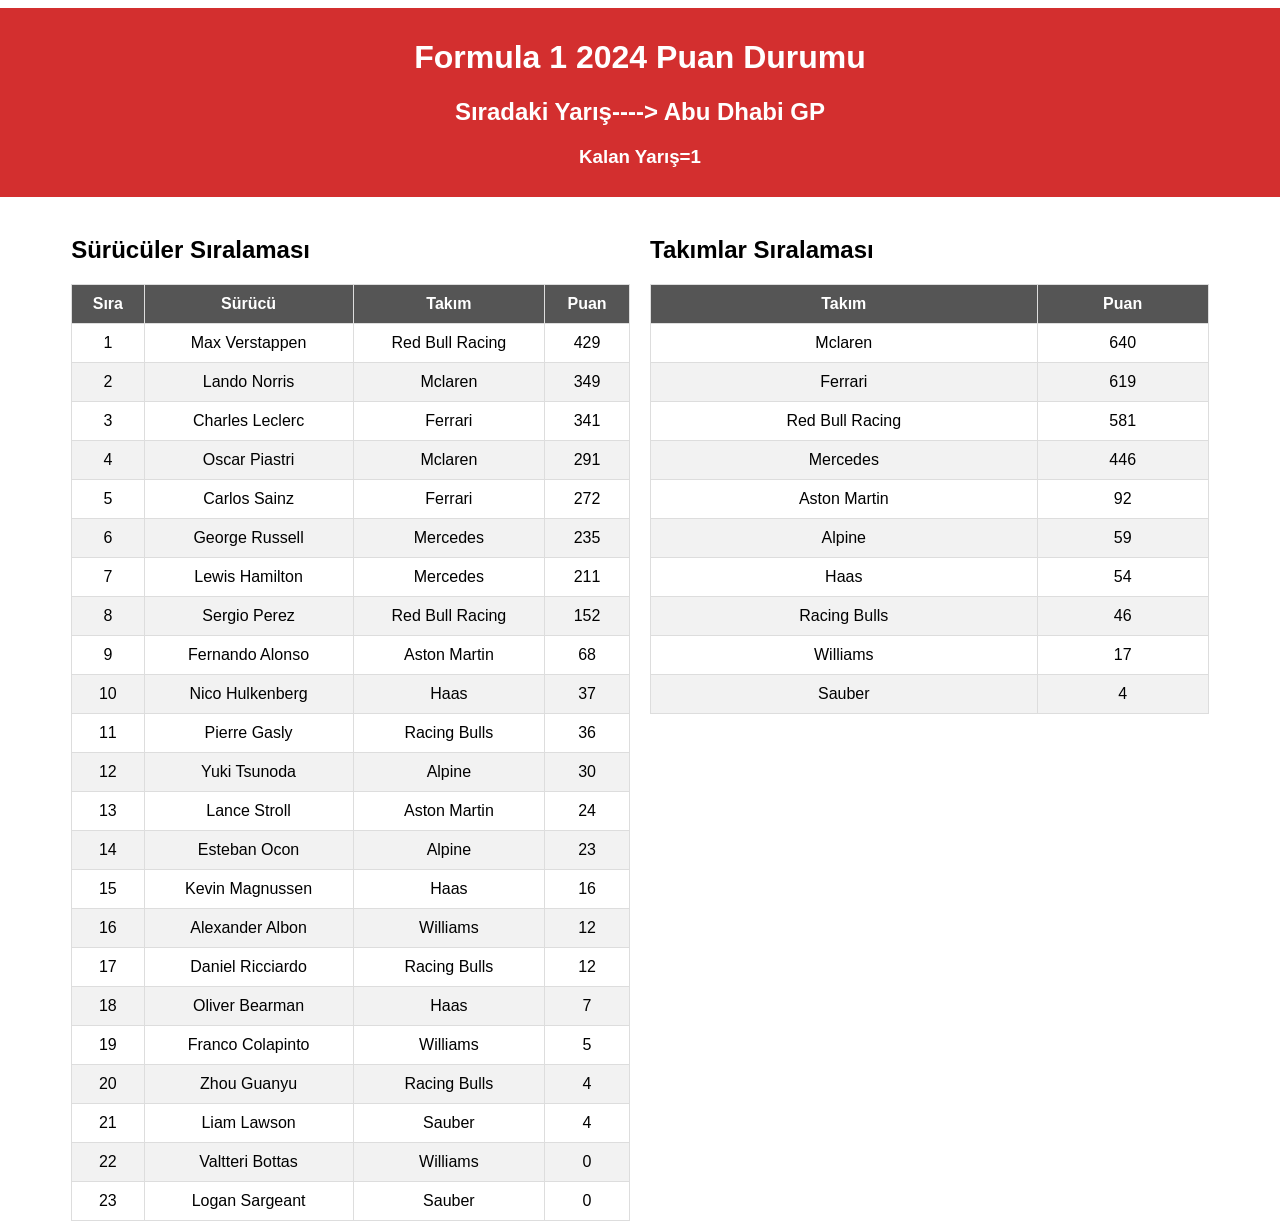
<file: index.html>
<!DOCTYPE html>
<html lang="tr">
<head>
    <meta charset="UTF-8">
    <meta name="viewport" content="width=device-width, initial-scale=1.0">
    <title>Formula 1 Yarış Sonuçları</title>
    <link rel="stylesheet" href="styles.css">
</head>
<body>
    <header>
        <h1>Formula 1 2024 Puan Durumu</h1>
        <h2>Sıradaki Yarış----> Abu Dhabi GP </h2>
        <h3>Kalan Yarış=1 </h3>
    </header>
    
    <section id="tabloContainer">
        <!-- İlk Tablo -->
        <div class="tablo">
            <h2>Sürücüler Sıralaması</h2>
            <table>
                <thead>
                    <tr>
                        <th>Sıra</th>
                        <th>Sürücü</th>
                        <th>Takım</th>
                        <th>Puan</th>
                    </tr>
                </thead>
                <tbody id="puanListesi">
                    <!-- JavaScript ile eklenecek -->
                </tbody>
            </table>
        </div>

        <!-- İkinci Tablo -->
        <div class="tablo">
            <h2>Takımlar Sıralaması</h2>
            <table>
                <thead>
                    <tr>
                        <th>Takım</th>
                        <th>Puan</th>
                    </tr>
                </thead>
                <tbody id="takimPuanlari">
                    <!-- JavaScript ile eklenecek -->
                </tbody>
            </table>
        </div>
    </section>

    <script src="script.js"></script>
</body>
</html>
</file>
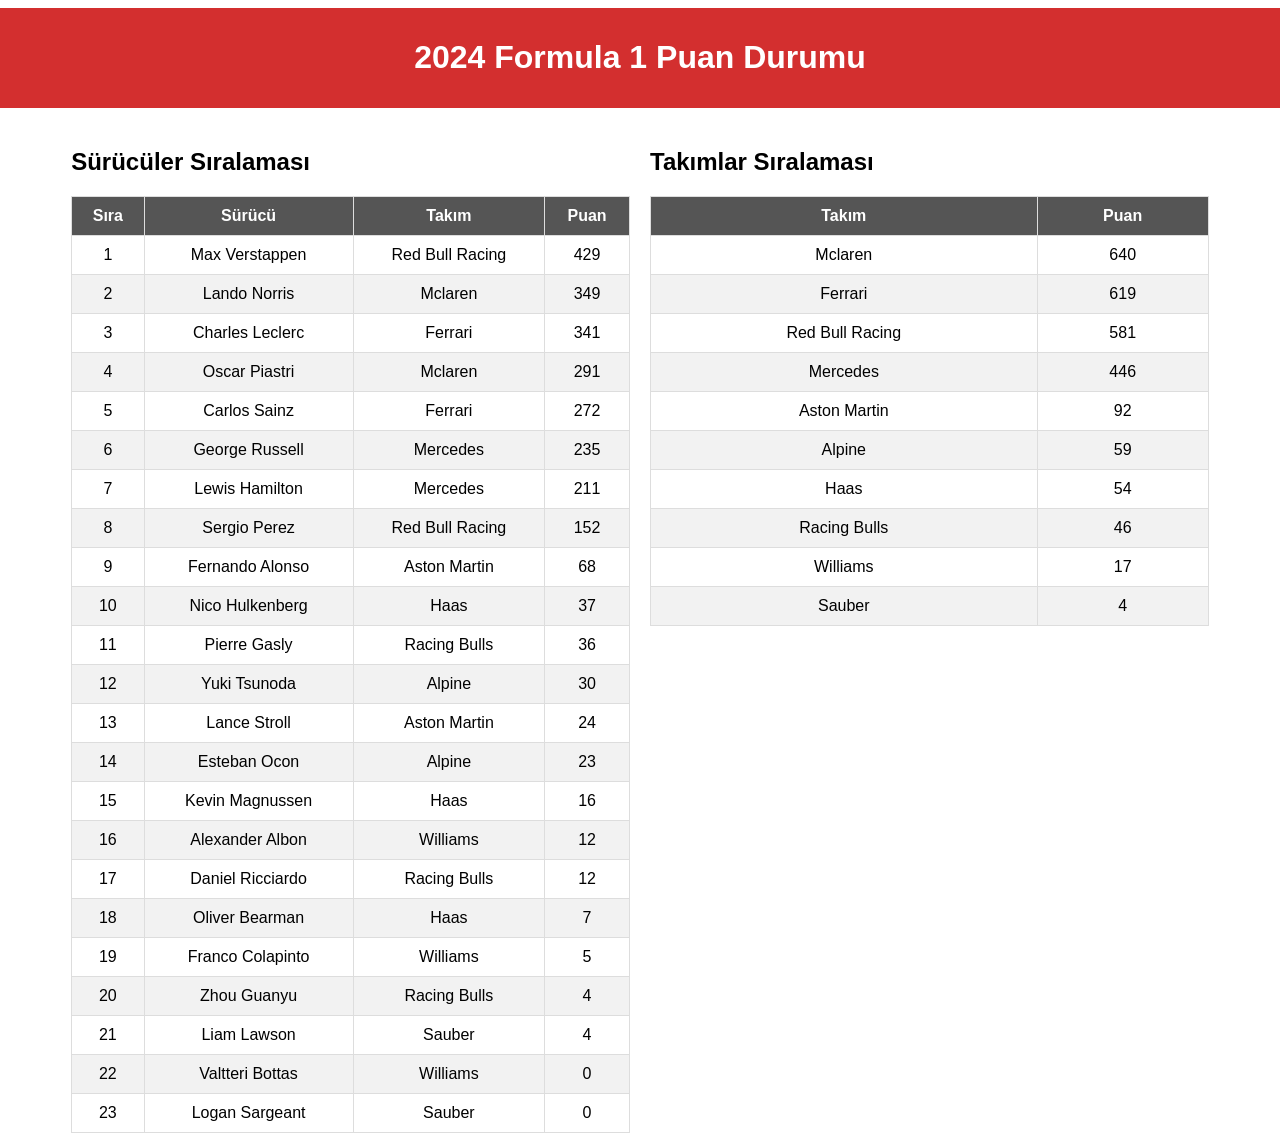
<file: f1puan.html>
<!DOCTYPE html>
<html lang="tr">
<head>
    <meta charset="UTF-8">
    <meta name="viewport" content="width=device-width, initial-scale=1.0">
    <title>Formula 1 Yarış Sonuçları</title>
    <link rel="stylesheet" href="styles.css">
</head>
<body>
    <header>
        <h1>2024 Formula 1 Puan Durumu</h1>
    </header>
    
    <section id="tabloContainer">
        <!-- İlk Tablo -->
        <div class="tablo">
            <h2>Sürücüler Sıralaması</h2>
            <table>
                <thead>
                    <tr>
                        <th>Sıra</th>
                        <th>Sürücü</th>
                        <th>Takım</th>
                        <th>Puan</th>
                    </tr>
                </thead>
                <tbody id="puanListesi">
                    <!-- JavaScript ile eklenecek -->
                </tbody>
            </table>
        </div>

        <!-- İkinci Tablo -->
        <div class="tablo">
            <h2>Takımlar Sıralaması</h2>
            <table>
                <thead>
                    <tr>
                        <th>Takım</th>
                        <th>Puan</th>
                    </tr>
                </thead>
                <tbody id="takimPuanlari">
                    <!-- JavaScript ile eklenecek -->
                </tbody>
            </table>
        </div>
    </section>

    <script src="script.js"></script>
</body>
</html>
</file>
<file: styles.css>
body {
    font-family: Arial, sans-serif;
    display: flex;
    flex-direction: column;
    align-items: center;
    background-color: #ffffff;
   
}

header {
    background-color: #d32f2f;
    color: white;
    padding: 10px;
    text-align: center;
    width: 100%;
}

#tabloContainer {
    display: flex;
    gap: 20px;
    margin-top: 20px;
    width: 90%;
    justify-content: center;
}

.tablo {
    flex: 1;
}

table {
    width: 100%;
    border-collapse: collapse;
}

th, td {
    padding: 10px;
    border: 1px solid #ddd;
    text-align: center;
}

th {
    background-color: #555;
    color: white;
}

tr:nth-child(even) {
    background-color: #f2f2f2;
}
</file>
